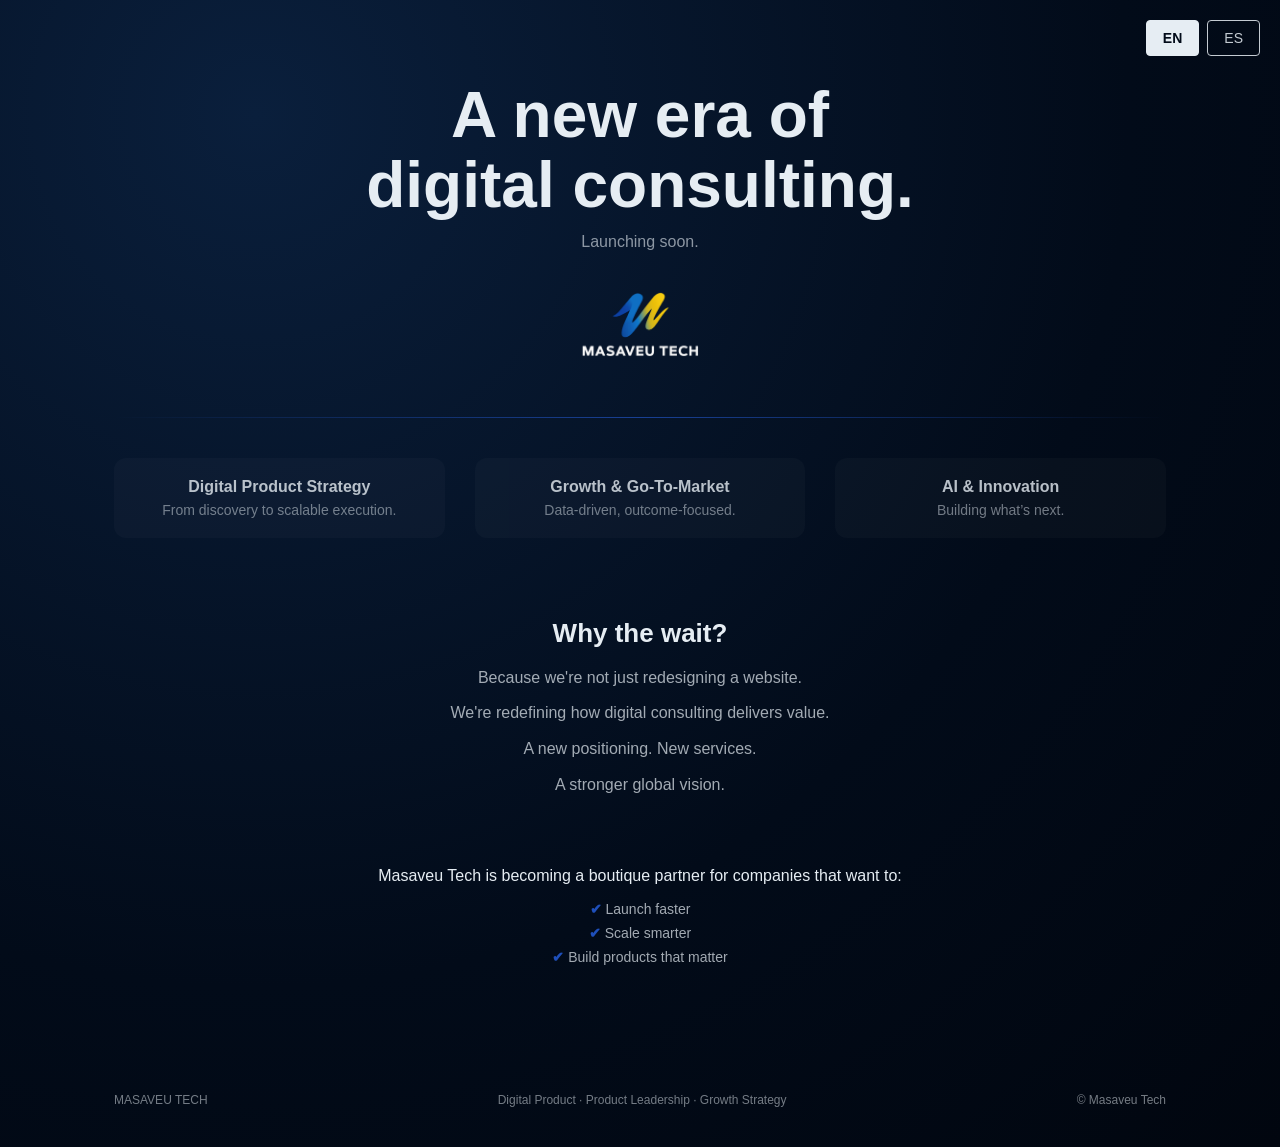
<file: index.html>
﻿<!DOCTYPE html>
<html lang="en">

<head>
  <meta charset="UTF-8">
  <meta name="viewport" content="width=device-width, initial-scale=1.0">
  <meta name="google-site-verification" content="m7xIodw8ohuMxoNMcHgxLUo-1duyLZmvXCZ0X2whTlc" />
  <meta name="description"
    content="Masaveu Tech: A new era of digital consulting. We help companies launch faster, scale smarter, and build products that matter through expert strategy and AI innovation.">
  <link rel="canonical" href="https://masaveutech.com/">
  <link rel="alternate" hreflang="en" href="https://masaveutech.com/">
  <link rel="alternate" hreflang="es" href="https://masaveutech.com/es/">
  <link rel="alternate" hreflang="x-default" href="https://masaveutech.com/">
  <title>Masaveu Tech</title>

  <!-- ===== PRELOAD LOGO FOR PERFORMANCE ===== -->
  <link rel="preload" as="image" href="img/logo.webp">

  <style>
    :root {
      --bg-main: radial-gradient(circle at 20% 10%, #0a1f3c, #020b19 60%, #01060f);
      --text-main: #e6edf3;
      --card-bg: rgba(255, 255, 255, 0.03);
      --accent: #2b6cff;
    }

    * {
      margin: 0;
      padding: 0;
      box-sizing: border-box;
      font-family: -apple-system, BlinkMacSystemFont, "Segoe UI", Roboto, Helvetica, Arial, sans-serif;
    }

    body {
      min-height: 100vh;
      color: var(--text-main);
      background: var(--bg-main);
      display: flex;
      flex-direction: column;
      /* Added to fix footer position */
      align-items: center;
      /* Added to keep horizontal centering */
    }

    .container {
      width: 100%;
      max-width: 1100px;
      padding: 80px 24px 20px;
      text-align: center;
    }

    .hero-title {
      font-size: clamp(36px, 5vw, 64px);
      font-weight: 600;
      line-height: 1.1;
      margin-bottom: 12px;
    }

    .hero-sub {
      opacity: 0.6;
      margin-bottom: 40px;
    }

    .logo-img {
      width: 120px;
      height: auto;
      margin: 30px auto 10px;
      display: block;
      filter: drop-shadow(0 0 0 rgba(43, 108, 255, 0));
      animation: logoGlow 4s ease-in-out infinite;
      image-rendering: -webkit-optimize-contrast;
    }

    @keyframes logoGlow {
      0% {
        filter: drop-shadow(0 0 0 rgba(43, 108, 255, 0));
      }

      50% {
        filter: drop-shadow(0 0 20px rgba(43, 108, 255, 0.45));
      }

      100% {
        filter: drop-shadow(0 0 0 rgba(43, 108, 255, 0));
      }
    }

    .divider {
      width: 100%;
      height: 1px;
      margin: 60px 0 40px;
      background: linear-gradient(90deg, transparent, var(--accent), transparent);
      opacity: 0.5;
    }

    .lang-selector {
      position: absolute;
      top: 20px;
      right: 20px;
      display: flex;
      gap: 8px;
      z-index: 1000;
    }

    .lang-btn {
      background: transparent;
      border: 1px solid var(--text-main);
      color: var(--text-main);
      padding: 8px 16px;
      /* Increased for better tap targets */
      font-size: 14px;
      cursor: pointer;
      border-radius: 4px;
      opacity: 0.85;
      transition: opacity 0.3s, background 0.3s, border-color 0.3s, color 0.3s;
      min-width: 44px;
      min-height: 36px;
    }

    .lang-btn.active {
      opacity: 1;
      background: var(--text-main);
      /* High contrast background */
      color: #020b19;
      /* Dark text on light background */
      border-color: var(--text-main);
      font-weight: 600;
    }

    .lang-btn:hover {
      opacity: 1;
      border-color: var(--accent);
    }

    .services {
      display: grid;
      grid-template-columns: repeat(auto-fit, minmax(220px, 1fr));
      gap: 30px;
      margin-bottom: 80px;
    }

    .service {
      opacity: 0.8;
      transition: 0.3s;
      background: var(--card-bg);
      padding: 20px;
      border-radius: 12px;
    }

    .service:hover {
      opacity: 1;
      transform: translateY(-6px);
    }

    .service-title {
      font-weight: 600;
      margin-bottom: 6px;
    }

    .service-desc {
      font-size: 14px;
      opacity: 0.6;
    }

    .why {
      max-width: 520px;
      margin: 0 auto 70px;
    }

    .why h2 {
      font-size: 26px;
      margin-bottom: 16px;
    }

    .why p {
      opacity: 0.7;
      line-height: 1.6;
      margin-bottom: 10px;
    }

    .benefits {
      margin-top: 40px;
      opacity: 0.85;
    }

    .benefits p {
      margin-bottom: 12px;
      font-weight: 500;
    }

    .benefits ul {
      list-style: none;
      margin-top: 16px;
    }

    .benefits li {
      margin: 8px 0;
      font-size: 14px;
      opacity: 0.7;
    }

    .benefits li::before {
      content: "✔ ";
      color: var(--accent);
      font-weight: bold;
    }

    footer {
      margin-top: 0;
      padding: 20px 24px;
      opacity: 0.5;
      font-size: 12px;
      width: 100%;
    }

    footer .container {
      display: flex;
      justify-content: space-between;
      flex-wrap: wrap;
      gap: 10px;
      max-width: 1100px;
      margin: 0 auto;
    }

    @media (max-width: 600px) {
      footer .container {
        flex-direction: column;
        align-items: center;
        text-align: center;
      }
    }

    .fade-in {
      opacity: 0;
      transform: translateY(20px);
      transition: 1s ease;
    }

    .fade-in.show {
      opacity: 1;
      transform: translateY(0);
    }
  </style>

  <!-- Para cambiar el favicon, coloca tu archivo (ej: favicon.ico o favicon.png) en la carpeta img/ 
       y descomenta/edita la línea de abajo: -->
  <link rel="icon" href="img/favicon.png" type="image/x-icon">
</head>

<body>
  <div class="lang-selector">
    <button class="lang-btn active" data-lang="en" onclick="window.location.href='/'">EN</button>
    <button class="lang-btn" data-lang="es" onclick="window.location.href='/es/'">ES</button>
  </div>
  <main class="container">

    <div class="fade-in show">
      <div class="hero-title" data-i18n="hero_title">A new era of<br>digital consulting.</div>
      <div class="hero-sub" data-i18n="hero_sub">Launching soon.</div>

      <img src="img/logo.webp" alt="Masaveu Tech Logo" class="logo-img" width="120" height="80">

    </div>

    <div class="divider"></div>

    <div class="services fade-in show">
      <div class="service">
        <div class="service-title" data-i18n="service1_title">Digital Product Strategy</div>
        <div class="service-desc" data-i18n="service1_desc">From discovery to scalable execution.</div>
      </div>

      <div class="service">
        <div class="service-title" data-i18n="service2_title">Growth &amp; Go-To-Market</div>
        <div class="service-desc" data-i18n="service2_desc">Data-driven, outcome-focused.</div>
      </div>

      <div class="service">
        <div class="service-title" data-i18n="service3_title">AI &amp; Innovation</div>
        <div class="service-desc" data-i18n="service3_desc">Building what’s next.</div>
      </div>
    </div>

    <div class="why fade-in">
      <h2 data-i18n="why_title">Why the wait?</h2>
      <p data-i18n="why_p1">Because we're not just redesigning a website.</p>
      <p data-i18n="why_p2">We're redefining how digital consulting delivers value.</p>
      <p data-i18n="why_p3">A new positioning. New services.</p>
      <p data-i18n="why_p4">A stronger global vision.</p>
    </div>

    <div class="benefits fade-in">
      <p data-i18n="benefits_title">Masaveu Tech is becoming a boutique partner for companies that want to:</p>
      <ul>
        <li data-i18n="benefits_item1">Launch faster</li>
        <li data-i18n="benefits_item2">Scale smarter</li>
        <li data-i18n="benefits_item3">Build products that matter</li>
      </ul>
    </div>

  </main>

  <footer>
    <div class="container">
      <div>MASAVEU TECH</div>
      <div>Digital Product · Product Leadership · Growth Strategy</div>
      <div>© Masaveu Tech</div>
    </div>
  </footer>

  <script src="js/main.js" defer></script>

</body>

</html>
</file>
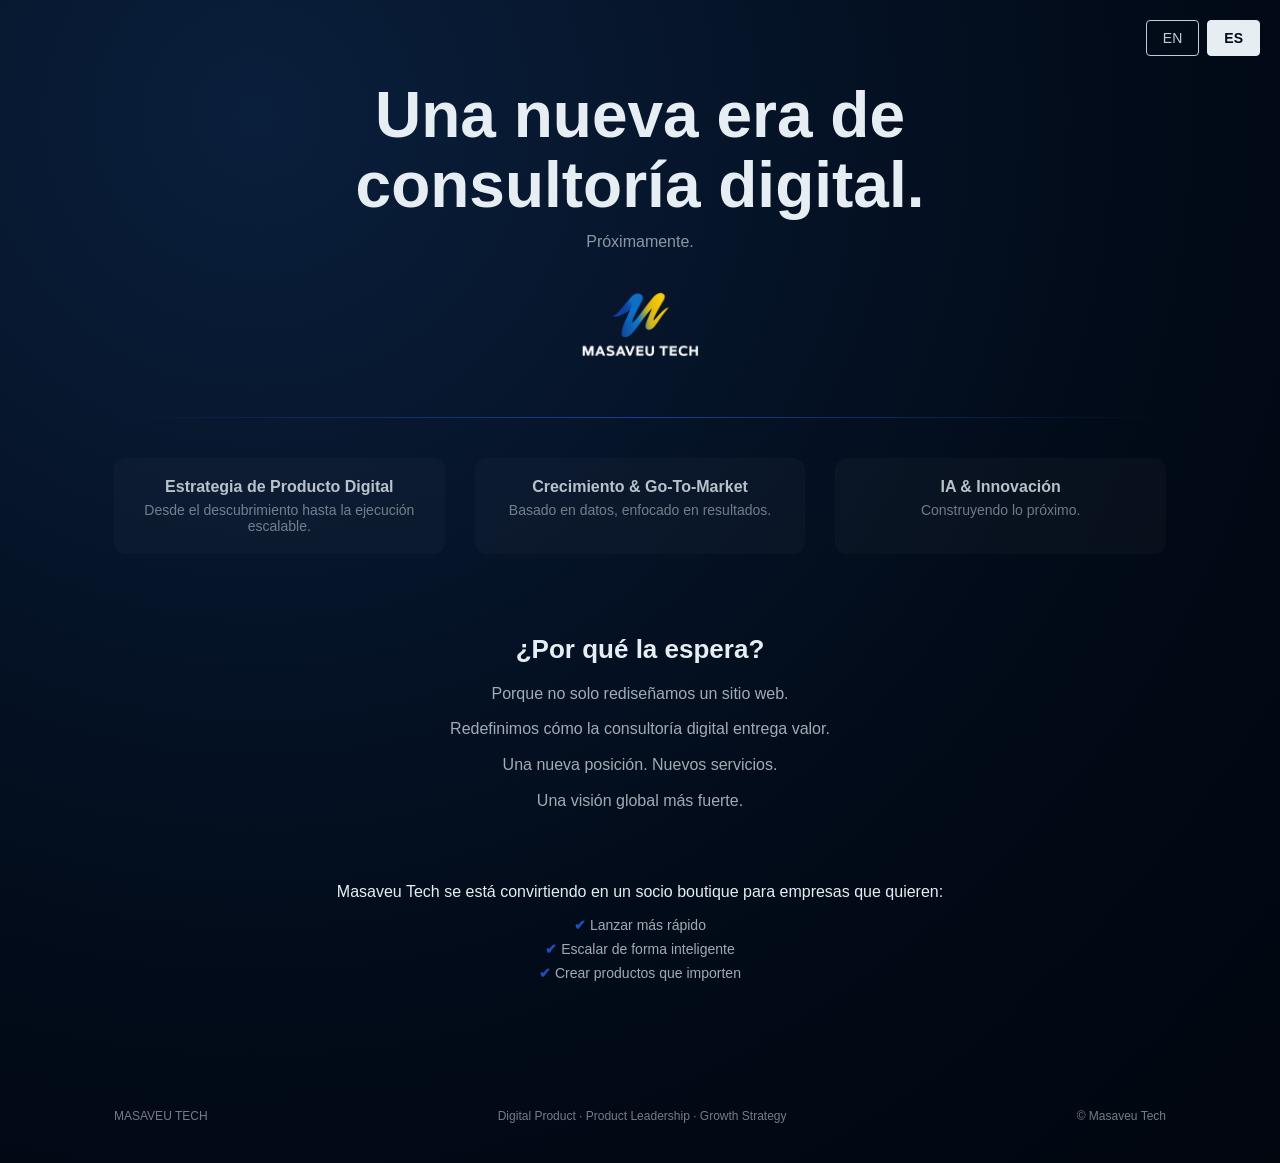
<file: es/index.html>
<!DOCTYPE html>
<html lang="es">

<head>
    <meta charset="UTF-8">
    <meta name="viewport" content="width=device-width, initial-scale=1.0">
    <meta name="description"
        content="Masaveu Tech: Una nueva era de consultoría digital. Ayudamos a las empresas a lanzar más rápido, escalar de forma inteligente y crear productos que importen.">
    <link rel="canonical" href="https://masaveutech.com/es/">
    <link rel="alternate" hreflang="en" href="https://masaveutech.com/">
    <link rel="alternate" hreflang="es" href="https://masaveutech.com/es/">
    <link rel="alternate" hreflang="x-default" href="https://masaveutech.com/">
    <title>Masaveu Tech</title>
    <link rel="preload" as="image" href="../img/logo.webp">
    <style>
        :root {
            --bg-main: radial-gradient(circle at 20% 10%, #0a1f3c, #020b19 60%, #01060f);
            --text-main: #e6edf3;
            --card-bg: rgba(255, 255, 255, 0.03);
            --accent: #2b6cff;
        }

        * {
            margin: 0;
            padding: 0;
            box-sizing: border-box;
            font-family: -apple-system, BlinkMacSystemFont, "Segoe UI", Roboto, Helvetica, Arial, sans-serif;
        }

        body {
            min-height: 100vh;
            color: var(--text-main);
            background: var(--bg-main);
            display: flex;
            flex-direction: column;
            /* Added to fix footer position */
            align-items: center;
            /* Added to keep horizontal centering */
        }

        .container {
            width: 100%;
            max-width: 1100px;
            padding: 80px 24px 20px;
            text-align: center;
        }

        .hero-title {
            font-size: clamp(36px, 5vw, 64px);
            font-weight: 600;
            line-height: 1.1;
            margin-bottom: 12px;
        }

        .hero-sub {
            opacity: 0.6;
            margin-bottom: 40px;
        }

        .logo-img {
            width: 120px;
            height: auto;
            margin: 30px auto 10px;
            display: block;
            filter: drop-shadow(0 0 0 rgba(43, 108, 255, 0));
            animation: logoGlow 4s ease-in-out infinite;
            image-rendering: -webkit-optimize-contrast;
        }

        @keyframes logoGlow {
            0% {
                filter: drop-shadow(0 0 0 rgba(43, 108, 255, 0));
            }

            50% {
                filter: drop-shadow(0 0 20px rgba(43, 108, 255, 0.45));
            }

            100% {
                filter: drop-shadow(0 0 0 rgba(43, 108, 255, 0));
            }
        }

        .divider {
            width: 100%;
            height: 1px;
            margin: 60px 0 40px;
            background: linear-gradient(90deg, transparent, var(--accent), transparent);
            opacity: 0.5;
        }

        .lang-selector {
            position: absolute;
            top: 20px;
            right: 20px;
            display: flex;
            gap: 8px;
            z-index: 1000;
        }

        .lang-btn {
            background: transparent;
            border: 1px solid var(--text-main);
            color: var(--text-main);
            padding: 8px 16px;
            /* Increased for better tap targets */
            font-size: 14px;
            cursor: pointer;
            border-radius: 4px;
            opacity: 0.85;
            transition: opacity 0.3s, background 0.3s, border-color 0.3s, color 0.3s;
            min-width: 44px;
            min-height: 36px;
        }

        .lang-btn.active {
            opacity: 1;
            background: var(--text-main);
            /* High contrast background */
            color: #020b19;
            /* Dark text on light background */
            border-color: var(--text-main);
            font-weight: 600;
        }

        .lang-btn:hover {
            opacity: 1;
            border-color: var(--accent);
        }

        .services {
            display: grid;
            grid-template-columns: repeat(auto-fit, minmax(220px, 1fr));
            gap: 30px;
            margin-bottom: 80px;
        }

        .service {
            opacity: 0.8;
            transition: 0.3s;
            background: var(--card-bg);
            padding: 20px;
            border-radius: 12px;
        }

        .service:hover {
            opacity: 1;
            transform: translateY(-6px);
        }

        .service-title {
            font-weight: 600;
            margin-bottom: 6px;
        }

        .service-desc {
            font-size: 14px;
            opacity: 0.6;
        }

        .why {
            max-width: 520px;
            margin: 0 auto 70px;
        }

        .why h2 {
            font-size: 26px;
            margin-bottom: 16px;
        }

        .why p {
            opacity: 0.7;
            line-height: 1.6;
            margin-bottom: 10px;
        }

        .benefits {
            margin-top: 40px;
            opacity: 0.85;
        }

        .benefits p {
            margin-bottom: 12px;
            font-weight: 500;
        }

        .benefits ul {
            list-style: none;
            margin-top: 16px;
        }

        .benefits li {
            margin: 8px 0;
            font-size: 14px;
            opacity: 0.7;
        }

        .benefits li::before {
            content: "✔ ";
            color: var(--accent);
            font-weight: bold;
        }

        footer {
            margin-top: 0;
            padding: 20px 24px;
            opacity: 0.5;
            font-size: 12px;
            width: 100%;
        }

        footer .container {
            display: flex;
            justify-content: space-between;
            flex-wrap: wrap;
            gap: 10px;
            max-width: 1100px;
            margin: 0 auto;
        }

        @media (max-width: 600px) {
            footer .container {
                flex-direction: column;
                align-items: center;
                text-align: center;
            }
        }

        .fade-in {
            opacity: 0;
            transform: translateY(20px);
            transition: 1s ease;
        }

        .fade-in.show {
            opacity: 1;
            transform: translateY(0);
        }
    </style>
    <link rel="icon" href="../img/favicon.png" type="image/x-icon">
</head>

<body>
    <div class="lang-selector">
        <button class="lang-btn" data-lang="en" onclick="window.location.href='/'">EN</button>
        <button class="lang-btn active" data-lang="es" onclick="window.location.href='/es/'">ES</button>
    </div>
    <main class="container">
        <div class="fade-in show">
            <div class="hero-title">Una nueva era de<br>consultoría digital.</div>
            <div class="hero-sub">Próximamente.</div>
            <img src="../img/logo.webp" alt="Masaveu Tech Logo" class="logo-img" width="120" height="80">
        </div>
        <div class="divider"></div>
        <div class="services fade-in show">
            <div class="service">
                <div class="service-title">Estrategia de Producto Digital</div>
                <div class="service-desc">Desde el descubrimiento hasta la ejecución escalable.</div>
            </div>
            <div class="service">
                <div class="service-title">Crecimiento &amp; Go-To-Market</div>
                <div class="service-desc">Basado en datos, enfocado en resultados.</div>
            </div>
            <div class="service">
                <div class="service-title">IA &amp; Innovación</div>
                <div class="service-desc">Construyendo lo próximo.</div>
            </div>
        </div>
        <div class="why fade-in">
            <h2>¿Por qué la espera?</h2>
            <p>Porque no solo rediseñamos un sitio web.</p>
            <p>Redefinimos cómo la consultoría digital entrega valor.</p>
            <p>Una nueva posición. Nuevos servicios.</p>
            <p>Una visión global más fuerte.</p>
        </div>
        <div class="benefits fade-in">
            <p>Masaveu Tech se está convirtiendo en un socio boutique para empresas que quieren:</p>
            <ul>
                <li>Lanzar más rápido</li>
                <li>Escalar de forma inteligente</li>
                <li>Crear productos que importen</li>
            </ul>
        </div>
    </main>

    <footer>
        <div class="container">
            <div>MASAVEU TECH</div>
            <div>Digital Product · Product Leadership · Growth Strategy</div>
            <div>© Masaveu Tech</div>
        </div>
    </footer>
    <script src="../js/main.js" defer></script>
</body>

</html>
</file>
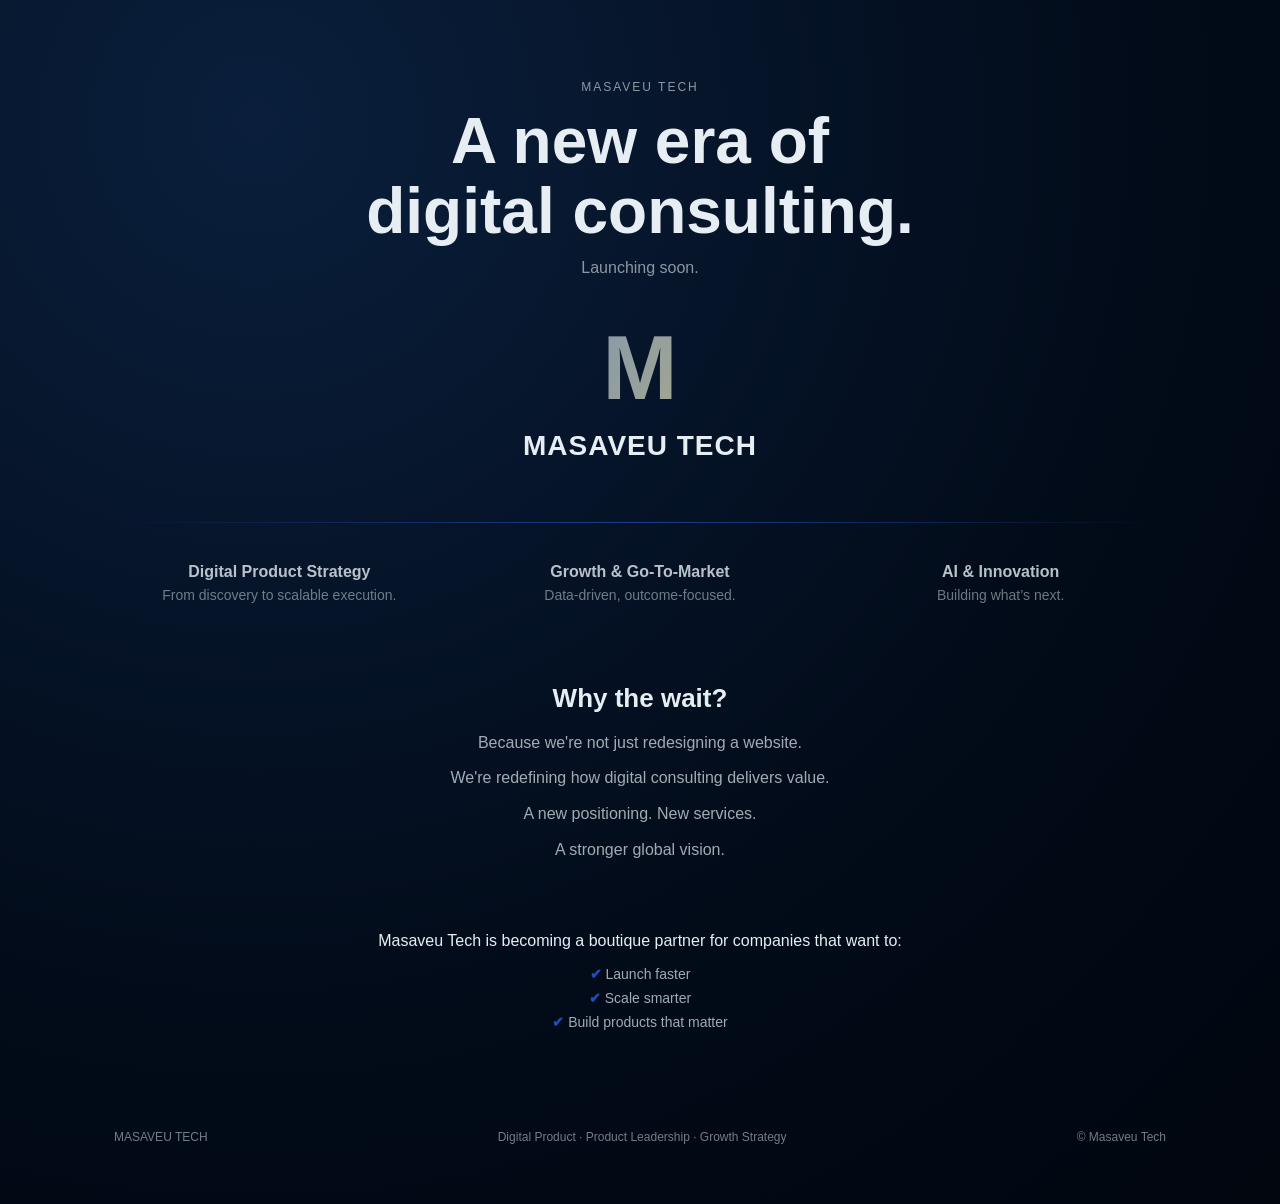
<file: assets/index2.html>
<!DOCTYPE html>
<html lang="en">
<head>
  <meta charset="UTF-8">
  <meta name="viewport" content="width=device-width, initial-scale=1.0">
  <title>Masaveu Tech</title>

  <style>
    /* ===== RESET ===== */
    * {
      margin: 0;
      padding: 0;
      box-sizing: border-box;
      font-family: -apple-system, BlinkMacSystemFont, "Segoe UI", Roboto, Helvetica, Arial, sans-serif;
    }

    body {
      min-height: 100vh;
      color: #e6edf3;
      background: radial-gradient(circle at 20% 10%, #0a1f3c, #020b19 60%, #01060f);
      display: flex;
      justify-content: center;
    }

    .container {
      width: 100%;
      max-width: 1100px;
      padding: 80px 24px 60px;
      text-align: center;
    }

    /* ===== HERO ===== */
    .tagline-small {
      font-size: 12px;
      letter-spacing: 2px;
      opacity: 0.6;
      margin-bottom: 12px;
    }

    .hero-title {
      font-size: clamp(36px, 5vw, 64px);
      font-weight: 600;
      line-height: 1.1;
      margin-bottom: 12px;
    }

    .hero-sub {
      opacity: 0.6;
      margin-bottom: 40px;
    }

    .logo {
      font-size: 90px;
      font-weight: 700;
      margin: 30px 0 10px;
      background: linear-gradient(120deg, #2b6cff, #ffd43b);
      -webkit-background-clip: text;
      -webkit-text-fill-color: transparent;
    }

    .brand {
      font-size: 28px;
      font-weight: 600;
      letter-spacing: 1px;
      margin-bottom: 50px;
    }

    .divider {
      width: 100%;
      height: 1px;
      margin: 60px 0 40px;
      background: linear-gradient(90deg, transparent, #2b6cff, transparent);
      opacity: 0.5;
    }

    /* ===== SERVICES ===== */
    .services {
      display: grid;
      grid-template-columns: repeat(auto-fit, minmax(220px, 1fr));
      gap: 30px;
      margin-bottom: 80px;
    }

    .service {
      opacity: 0.8;
      transition: 0.3s;
    }

    .service:hover {
      opacity: 1;
      transform: translateY(-4px);
    }

    .service-title {
      font-weight: 600;
      margin-bottom: 6px;
    }

    .service-desc {
      font-size: 14px;
      opacity: 0.6;
    }

    /* ===== WHY ===== */
    .why {
      max-width: 520px;
      margin: 0 auto 70px;
    }

    .why h2 {
      font-size: 26px;
      margin-bottom: 16px;
    }

    .why p {
      opacity: 0.7;
      line-height: 1.6;
      margin-bottom: 10px;
    }

    /* ===== BENEFITS ===== */
    .benefits {
      margin-top: 40px;
      opacity: 0.85;
    }

    .benefits p {
      margin-bottom: 12px;
      font-weight: 500;
    }

    .benefits ul {
      list-style: none;
      margin-top: 16px;
    }

    .benefits li {
      margin: 8px 0;
      font-size: 14px;
      opacity: 0.7;
    }

    .benefits li::before {
      content: "✔ ";
      color: #2b6cff;
      font-weight: bold;
    }

    /* ===== FOOTER ===== */
    footer {
      margin-top: 100px;
      opacity: 0.5;
      font-size: 12px;
      display: flex;
      justify-content: space-between;
      flex-wrap: wrap;
      gap: 10px;
    }

    /* ===== ANIMATION ===== */
    .fade-in {
      opacity: 0;
      transform: translateY(20px);
      transition: 1s ease;
    }

    .fade-in.show {
      opacity: 1;
      transform: translateY(0);
    }
  </style>
</head>

<body>
  <div class="container">

    <div class="fade-in">
      <div class="tagline-small">MASAVEU TECH</div>
      <div class="hero-title">A new era of<br>digital consulting.</div>
      <div class="hero-sub">Launching soon.</div>

      <div class="logo">M</div>
      <div class="brand">MASAVEU TECH</div>
    </div>

    <div class="divider"></div>

    <div class="services fade-in">
      <div class="service">
        <div class="service-title">Digital Product Strategy</div>
        <div class="service-desc">From discovery to scalable execution.</div>
      </div>

      <div class="service">
        <div class="service-title">Growth & Go‑To‑Market</div>
        <div class="service-desc">Data‑driven, outcome‑focused.</div>
      </div>

      <div class="service">
        <div class="service-title">AI & Innovation</div>
        <div class="service-desc">Building what’s next.</div>
      </div>
    </div>

    <div class="why fade-in">
      <h2>Why the wait?</h2>
      <p>Because we're not just redesigning a website.</p>
      <p>We're redefining how digital consulting delivers value.</p>
      <p>A new positioning. New services.</p>
      <p>A stronger global vision.</p>
    </div>

    <div class="benefits fade-in">
      <p>Masaveu Tech is becoming a boutique partner for companies that want to:</p>
      <ul>
        <li>Launch faster</li>
        <li>Scale smarter</li>
        <li>Build products that matter</li>
      </ul>
    </div>

    <footer>
      <div>MASAVEU TECH</div>
      <div>Digital Product · Product Leadership · Growth Strategy</div>
      <div>© Masaveu Tech</div>
    </footer>

  </div>

  <script>
    // ===== FADE IN ON SCROLL =====
    const observer = new IntersectionObserver(entries => {
      entries.forEach(entry => {
        if (entry.isIntersecting) {
          entry.target.classList.add("show");
        }
      });
    }, { threshold: 0.15 });

    document.querySelectorAll(".fade-in").forEach(el => observer.observe(el));
  </script>

</body>
</html>
</file>
